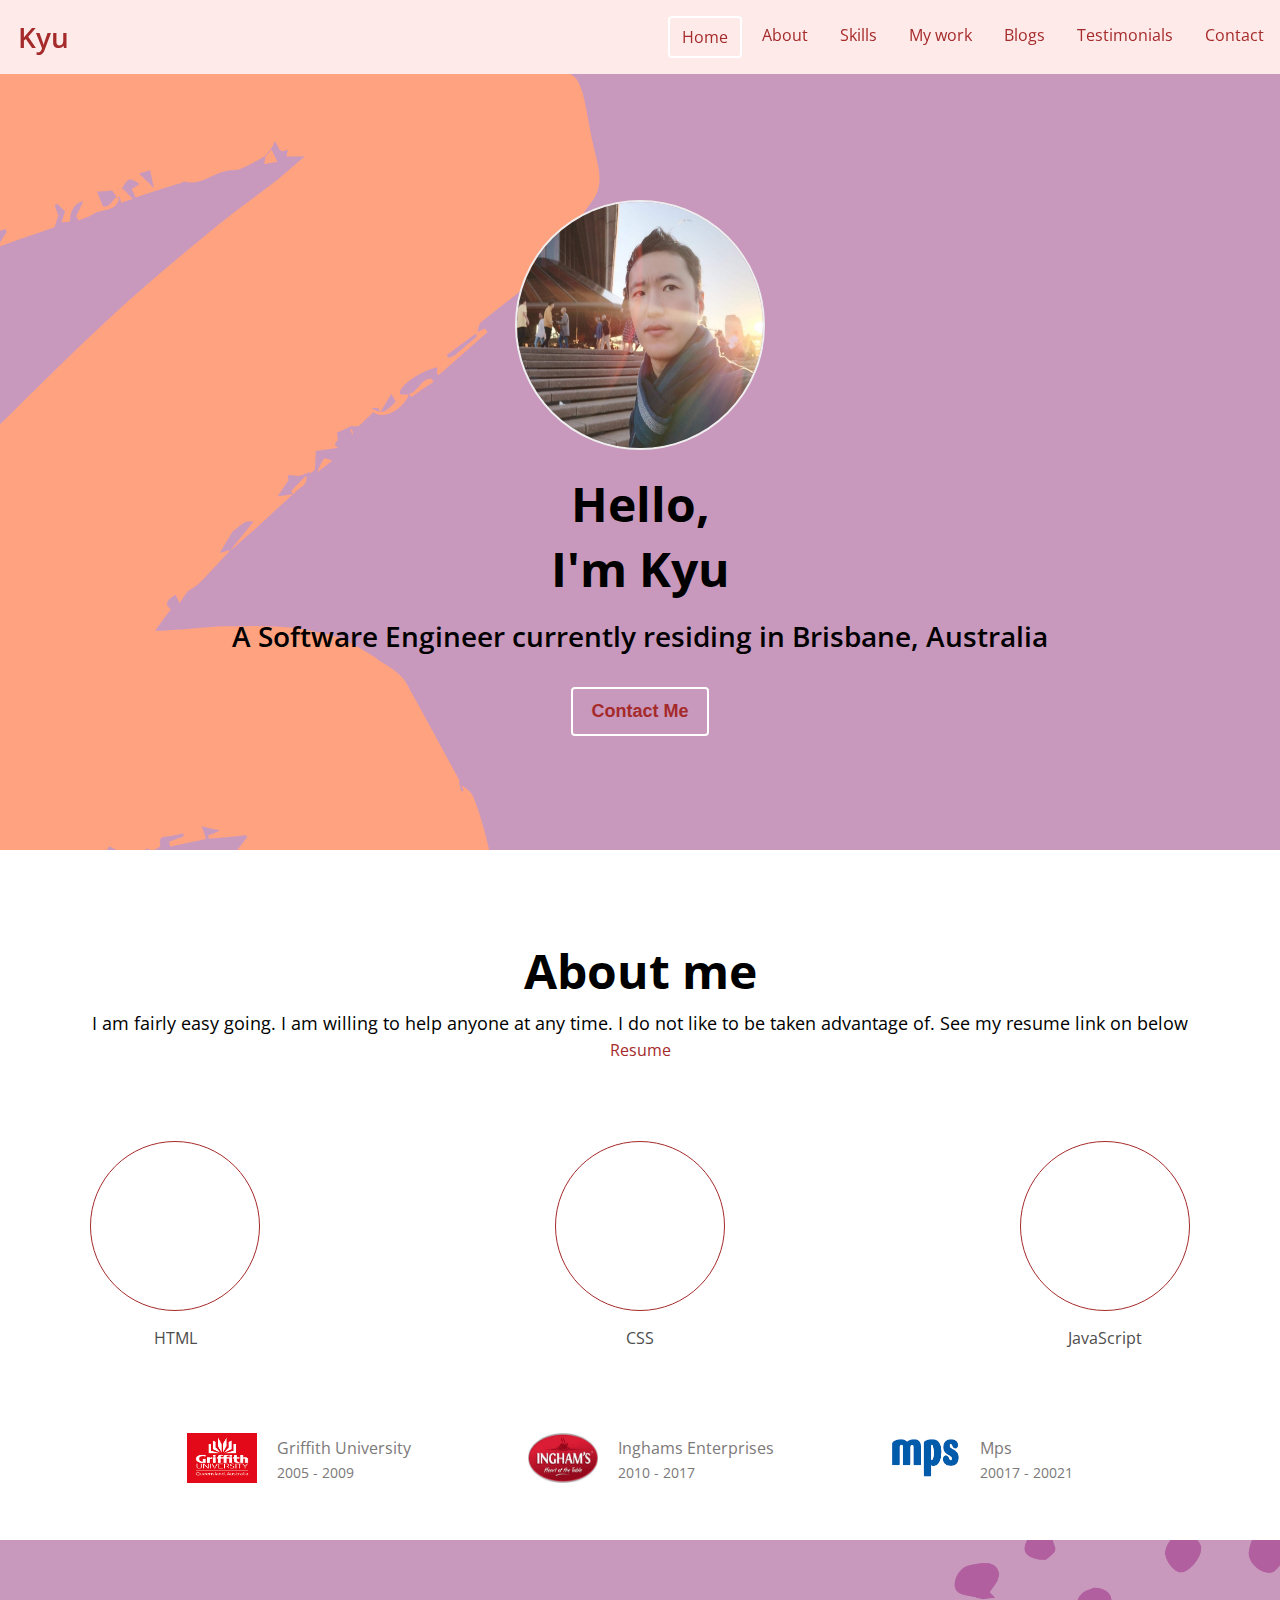
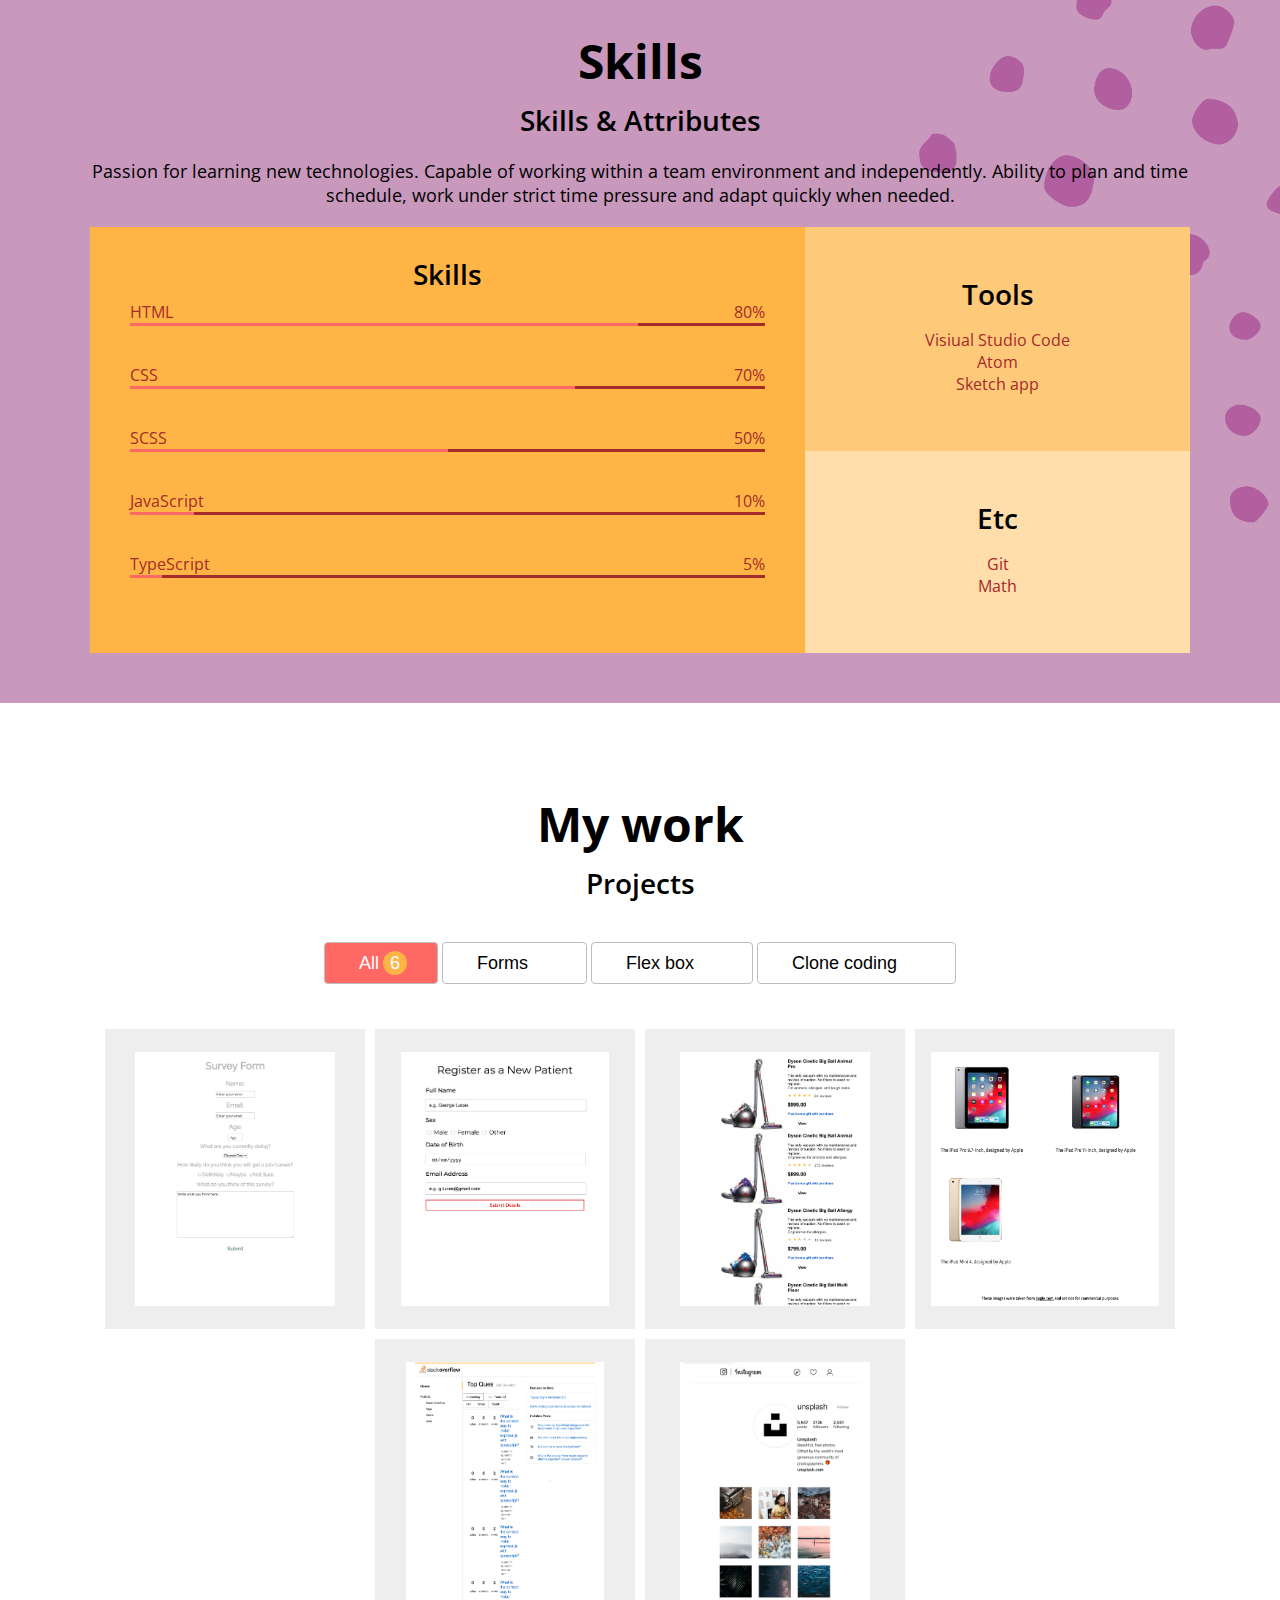
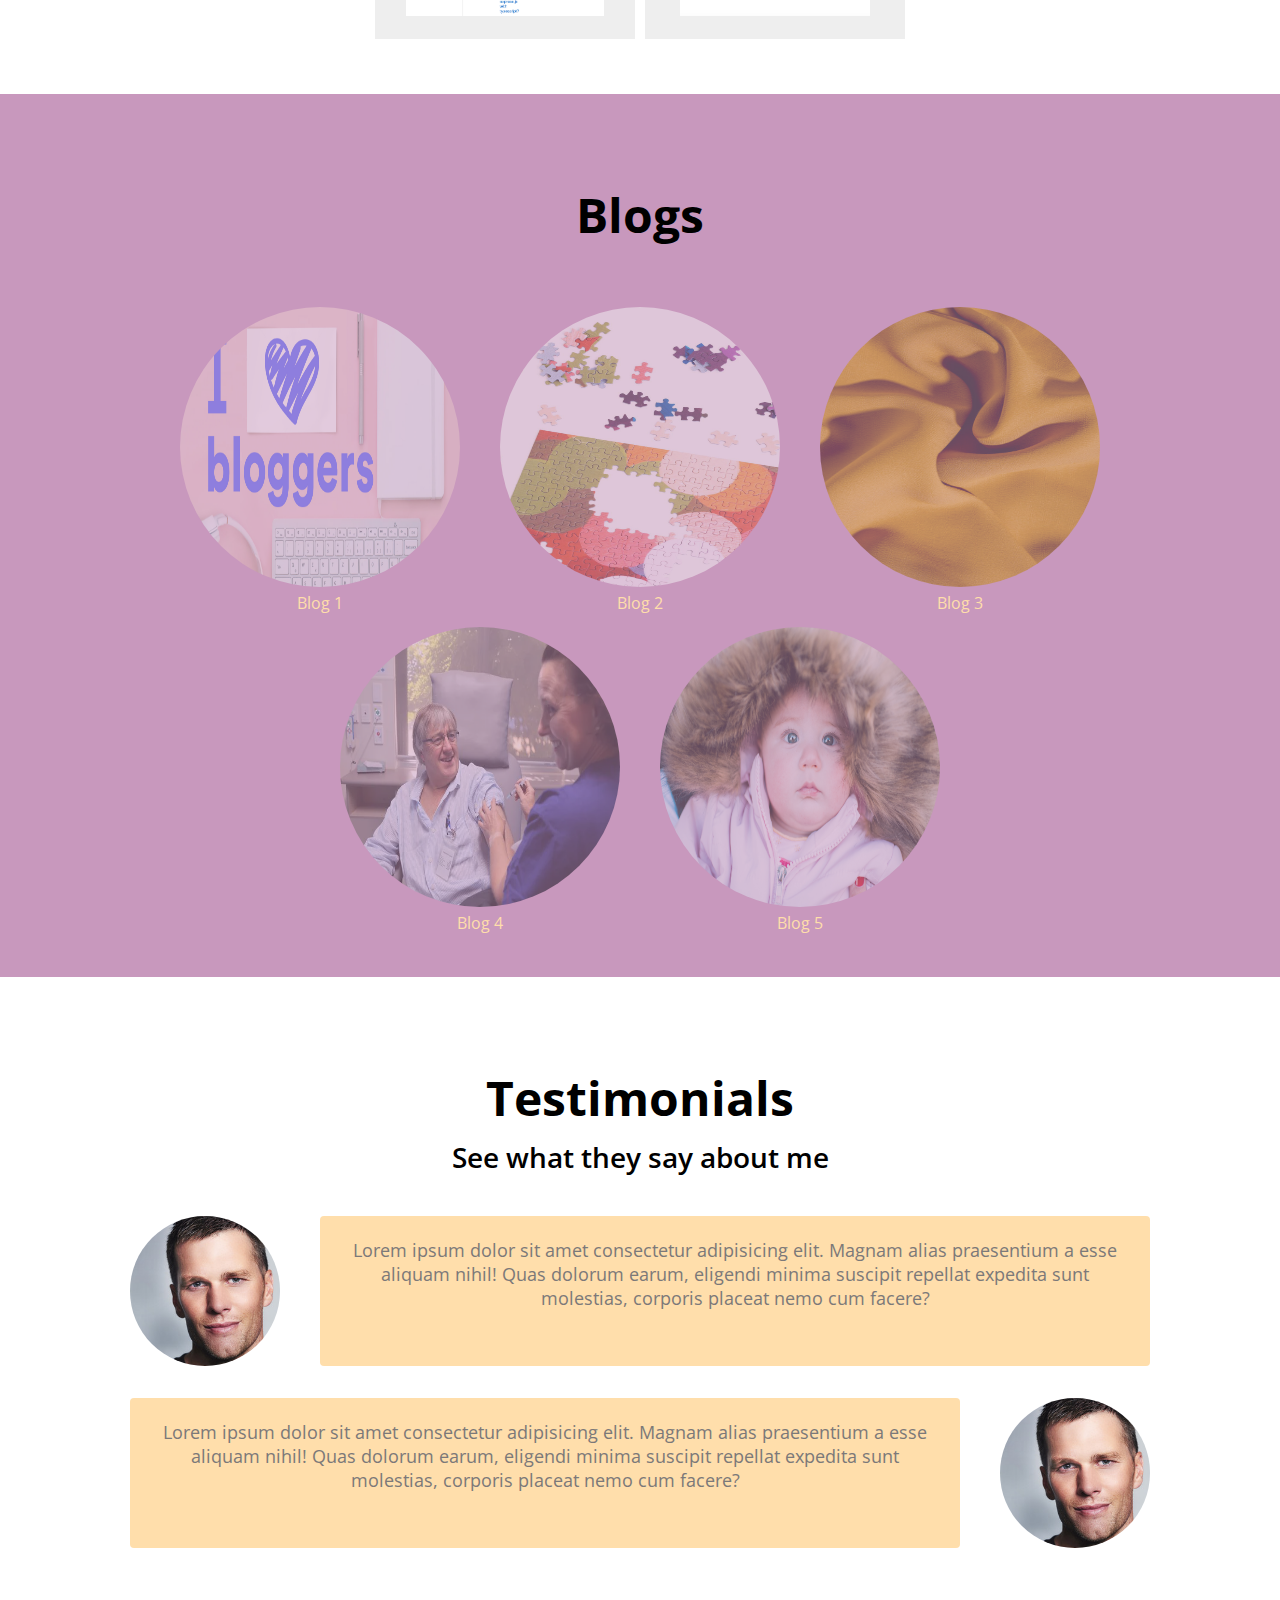
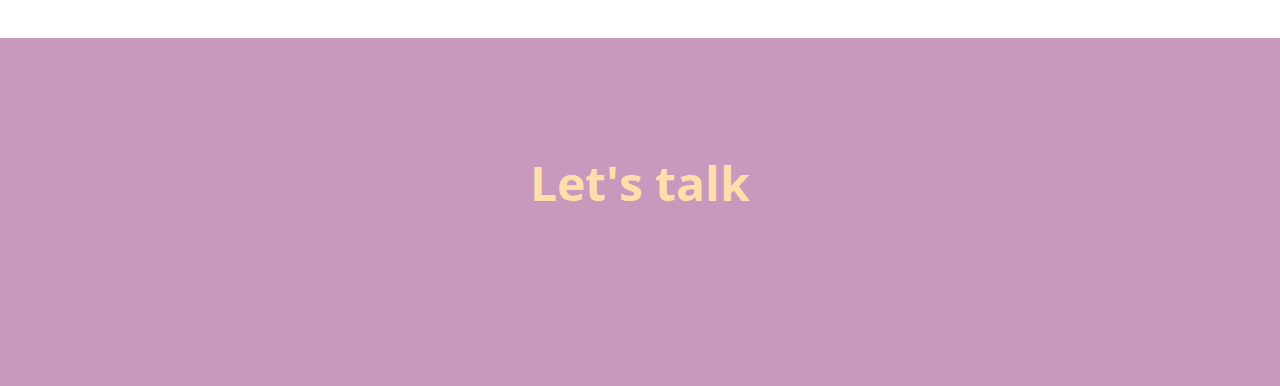
<file: src/index.html>
<!DOCTYPE html>
<html lang="en">
<head>
    <meta charset="UTF-8">
    <meta http-equiv="X-UA-Compatible" content="IE=edge">
    <meta name="viewport" content="width=device-width, initial-scale=1.0">
    <title>Kyu's portfolio</title>
    <meta name="description" content="Portfolio for software engineer Kyu">
    <meta name="author" content="Kyu">
    <link rel="icon" type="image/png" href="imgs/logo.png">
    <link rel="stylesheet" href="https://use.fontawesome.com/releases/v5.15.2/css/all.css" integrity="sha384-vSIIfh2YWi9wW0r9iZe7RJPrKwp6bG+s9QZMoITbCckVJqGCCRhc+ccxNcdpHuYu" crossorigin="anonymous">
    <link rel="preconnect" href="https://fonts.gstatic.com">
    <link href="https://fonts.googleapis.com/css2?family=Open+Sans:wght@400;600;700&display=swap" rel="stylesheet">
    <link rel="stylesheet" href="style.css">
    <script src="main.js" defer></script>
</head>
<body>
    <!-- Navbar -->
    <header>
        <nav id="navbar">
            <div class="navbar__logo">
                <i class="fab fa-atlassian"></i>
                <a href="#">Kyu</a>
            </div>
    
            <div id="menu" class="navbar__menu">
                <ul class="navbar__menu">
                    <li class="navbar__menu__item active" data-link='#home'>Home</li>
                    <li class="navbar__menu__item" data-link="#about">About</li>
                    <li class="navbar__menu__item" data-link="#skills">Skills</li>
                    <li class="navbar__menu__item" data-link="#work">My work</li>
                    <li class="navbar__menu__item" data-link="#blogs">Blogs</li>
                    <li class="navbar__menu__item" data-link="#testimonials">Testimonials</li>
                    <li class="navbar__menu__item" data-link="#contact">Contact</li>
                </ul>
            </div>
    
            <!-- Toggle button -->
            <button id="hamburger-menu" class="navbar__toggle-btn">
                <i class="fas fa-bars"></i>
            </button>
        </nav>
    </header>
    
        <!-- Home -->
    <main>    
        <section id="home">
            <div class="section__container">
                <img src="../imgs/profile.jpeg" alt="Kyu's profile photo" class="home__avatar">
                <h1 class="home__title">Hello, <br />I'm Kyu</h1>
                <h3 class="home__description">A Software Engineer currently residing in Brisbane, Australia</h3>
                <button class="home__contact" data-link="#contact">Contact Me</button>
            </div>
        </section>
    <!-- About -->
        <section id="about">
            <div class="section__container">
            <h2>About me</h2>
            <p>I am fairly easy going. I am willing to help anyone at any time. I do not like to be taken advantage of. See my resume link on below</p>
            <a href="../docs/kyuResume.pdf" target="blank">Resume</a>
            <div class="about__majors">
                <div class="major">
                    <div class="major__icon">
                        <i class="fab fa-html5"></i>
                    </div>
                    <div class="major__title">HTML</div>
                </div>
                <div class="major">
                    <div class="major__icon">
                        <i class="fab fa-css3-alt"></i>
                    </div>
                    <div class="major__title">CSS</div>
                </div>
                <div class="major">
                    <div class="major__icon">
                        <i class="fab fa-js"></i>
                    </div>
                    <div class="major__title">JavaScript</div>
                </div>
            </div>

            <div class="about__job">
                <div class="job">
                    <img src="../imgs/aboutMe/griffith.png" alt="griffith__logo" class="job__log">
                    <div class="job__description">
                        <p class="job__name">Griffith University</p>
                        <p class="job__period">2005 - 2009</p>
                    </div>                       
                </div>
                <div class="job">
                    <img src="../imgs/aboutMe/inghams.jpeg" alt="inghams__logo" class="job__log">
                    <div class="job__description">
                        <p class="job__name">Inghams Enterprises</p>
                        <p class="job__period">2010 - 2017</p>
                    </div>
                </div>
                <div class="job">
                    <img src="../imgs/aboutMe/mps.png" alt="mps__logo" class="job__log">
                    <div class="job__description">
                        <p class="job__name">Mps</p>
                        <p class="job__period">20017 - 20021</p>
                    </div>
                </div>
            </div>
            </div>
        </section>
<!-- Skills -->
        <section id="skills">
            <div class="section__container">
                <h2>Skills</h2>
                <h3>Skills & Attributes</h3>
                <p>Passion for learning new technologies. Capable of working within a team environment and independently. Ability to plan and time schedule, work under strict time pressure and adapt quickly when needed.</p>
                <div class="skillset">
                    <div class="skillset__left">
                        <h3 class="skillset__title">Skills</h3>
                        <div class="skill">
                            <div class="skill__description">
                                <span>HTML</span>
                                <span>80%</span>
                            </div>
                                <div class="skill__bar">
                                    <div class="skill__value" style="width: 80%;"></div>
                                </div>                    
                        </div>
                        <div class="skill">
                            <div class="skill__description">
                                <span>CSS</span>
                                <span>70%</span>
                            </div>
                                <div class="skill__bar">
                                    <div class="skill__value" style="width: 70%;"></div>
                                </div>                    
                        </div>
                        <div class="skill">
                            <div class="skill__description">
                                <span>SCSS</span>
                                <span>50%</span>
                            </div>
                                <div class="skill__bar">
                                    <div class="skill__value" style="width: 50%;"></div>
                                </div>                    
                        </div>
                        <div class="skill">
                            <div class="skill__description">
                                <span>JavaScript</span>
                                <span>10%</span>
                            </div>
                                <div class="skill__bar">
                                    <div class="skill__value" style="width: 10%;"></div>
                                </div>                    
                        </div>
                        <div class="skill">
                            <div class="skill__description">
                                <span>TypeScript</span>
                                <span>5%</span>
                            </div>
                                <div class="skill__bar">
                                    <div class="skill__value" style="width: 5%;"></div>
                                </div>                    
                        </div>                        
                    </div>
                    <div class="skillset__right">
                        <div class="tools">
                            <h3 class="skillset__title">Tools</h3>
                            <ul class="tools__list">
                                <li><span>Visiual Studio Code</span></li>
                                <li><span>Atom</span></li>
                                <li><span>Sketch app</span></li>
                                </ul>
                        </div>
                        <div class="etc">
                            <h3 class="skillset__title">Etc</h3>
                            <ul class="etc__list">
                                <li><span>Git</span></li>
                                <li><span>Math</span></li>
                            </ul>
                        </div>
                    </div>
                </div>
            </div>               
        </section>
    <!-- Work -->
        <section id="work">
            <div class="section__container">
            <h2>My work</h2>
            <h3>Projects</h3>
            <div class="work__categories">
                <button class="category__btn active">All<span class="category__count">6</span></button>
                <button class="category__btn">Forms<span class="category__count">2</span></button>
                <button class="category__btn">Flex box<span class="category__count">2</span></button>
                <button class="category__btn">Clone coding<span class="category__count">2</span></button>                   
            </div>

            <div class="work__projects">
                <a href="https://github.com/eunbiggabi/form1" class="project" target="blank">
                    <img src="../imgs/projects/form1.png" alt="survey__form1" class="project__img">
                    <div class="project__description">
                        <h3>Form 1</h3>
                        <span>Practice form</span>
                    </div>
                </a>
                <a href="https://github.com/eunbiggabi/form2" class="project" target="blank">
                    <img src="../imgs/projects/form2.png" alt="survey__form2" class="project__img">
                    <div class="project__description">
                        <h3>Form 2</h3>
                        <span>Practice form</span>
                    </div>
                </a>
                <a href="https://github.com/eunbiggabi/flexbox1" class="project" target="blank">
                    <img src="../imgs/projects/flexbox1.png" alt="flex__box1" class="project__img">
                    <div class="project__description">
                        <h3>Flex box 1</h3>
                        <span>Practice flex-box</span>
                    </div>
                </a>
                <a href="https://github.com/eunbiggabi/flexbox2" class="project" target="blank">
                    <img src="../imgs/projects/flexbox2.png" alt="flex__box2" class="project__img">
                    <div class="project__description">
                        <h3>Flex box 2</h3>
                        <span>Practice flex-box</span>
                    </div>
                </a>
                <a href="https://github.com/eunbiggabi/cloneCoding1" class="project" target="blank" >
                    <img src="../imgs/projects/clonecoding1.png" alt="Clone__coding1" class="project__img">
                    <div class="project__description">
                        <h3>Clone coding 1</h3>
                        <span>Stack overflow clone coding</span>
                    </div>
                </a>
                <a href="https://github.com/eunbiggabi/cloneCoding2" class="project" target="blank">
                    <img src="../imgs/projects/clonecoding2.png" alt="Clone__coding2" class="project__img">
                    <div class="project__description">
                        <h3>Clone coding 2</h3>
                        <span>Instagram clone coding</span>
                    </div>
                </a>
            </div>
            </div>
        </section>

    <!-- Blog  -->
        <section id="blogs">
            <div class="section__container">
                <h2>Blogs</h2>
                    <div class="blog__container">
                        <div class="blog">
                            <img src="../imgs/blog-images/I-love-blogers.jpg" alt="blogers__img" class="blog__img">
                            <a href="/src/blogs-moreHTML/blog1.html" target="blank" class="blog__link">Blog 1</a>
                        </div>
                        <div class="blog">
                            <img src="../imgs/blog-images/puzzles.jpg" alt="sport-player__img" class="blog__img">
                            <a href="/src/blogs-moreHTML/blog2.html" target="blank" class="blog__link">Blog 2</a>
                        </div>
                        <div class="blog">
                            <img src="../imgs/blog-images/modal.jpg" alt="princess__img" class="blog__img">
                            <a href="/src/blogs-moreHTML/blog3.html" target="blank" class="blog__link">Blog 3</a>
                        </div>
                        <div class="blog">
                            <img src="../imgs/blog-images/covid.webp" alt="princess__img" class="blog__img">
                            <a href="/src/blogs-moreHTML/blog4.html" target="blank" class="blog__link">Blog 4</a>
                        </div>
                        <div class="blog">
                            <img src="../imgs/blog-images/baby.jpg" alt="princess__img" class="blog__img">
                            <a href="/src/blogs-moreHTML/blog5.html" target="blank" class="blog__link">Blog 5</a>
                        </div>
                    </div>       
            </div>        
        </section>

    <!-- Testimonials -->
        <section id="testimonials">
            <div class="section__container">
                <h2>Testimonials</h2>
                <h3>See what they say about me</h3>
                <div class="testimonials">
                    <div class="testimonial">
                        <img src="../imgs/testimonials/face.jpg" alt="testimonial__avatar" class="testimonial__avatar">
                        <div class="testimonial__speech-bubble">
                            <p>Lorem ipsum dolor sit amet consectetur adipisicing elit. Magnam alias praesentium a esse aliquam nihil! Quas dolorum earum, eligendi minima suscipit repellat expedita sunt molestias, corporis placeat nemo cum facere?</p>
                        </div>
                    </div>
                    <div class="testimonial">                     
                        <div class="testimonial__speech-bubble">
                            <p>Lorem ipsum dolor sit amet consectetur adipisicing elit. Magnam alias praesentium a esse aliquam nihil! Quas dolorum earum, eligendi minima suscipit repellat expedita sunt molestias, corporis placeat nemo cum facere?</p>
                        </div>
                        <img src="../imgs/testimonials/face.jpg" alt="testimonial__avatar" class="testimonial__avatar">
                    </div>
                </div>
            </div>
        </section>
    </main>
     <footer>
    <!-- Contact -->
        <section id="contact">                
            <div class="section__container">
                <h2 class="contact__title">Let's talk</h2>
                
                <div class="contact__links">
                    <a href="https://github.com/eunbiggabi" target="blank"><i class="fab fa-github"></i></a>
                    <a href="https://www.linkedin.com/in/eun-kyu-jeon-018370204?lipi=urn%3Ali%3Apage%3Ad_flagship3_profile_view_base_contact_details%3BhmaCi9EaSUWA6deShKCP7Q%3D%3D" target="blank"><i class="fab fa-linkedin"></i></a>
                </div>
            </div>                   
        </section>
    </footer>
</body>
</html>
</file>
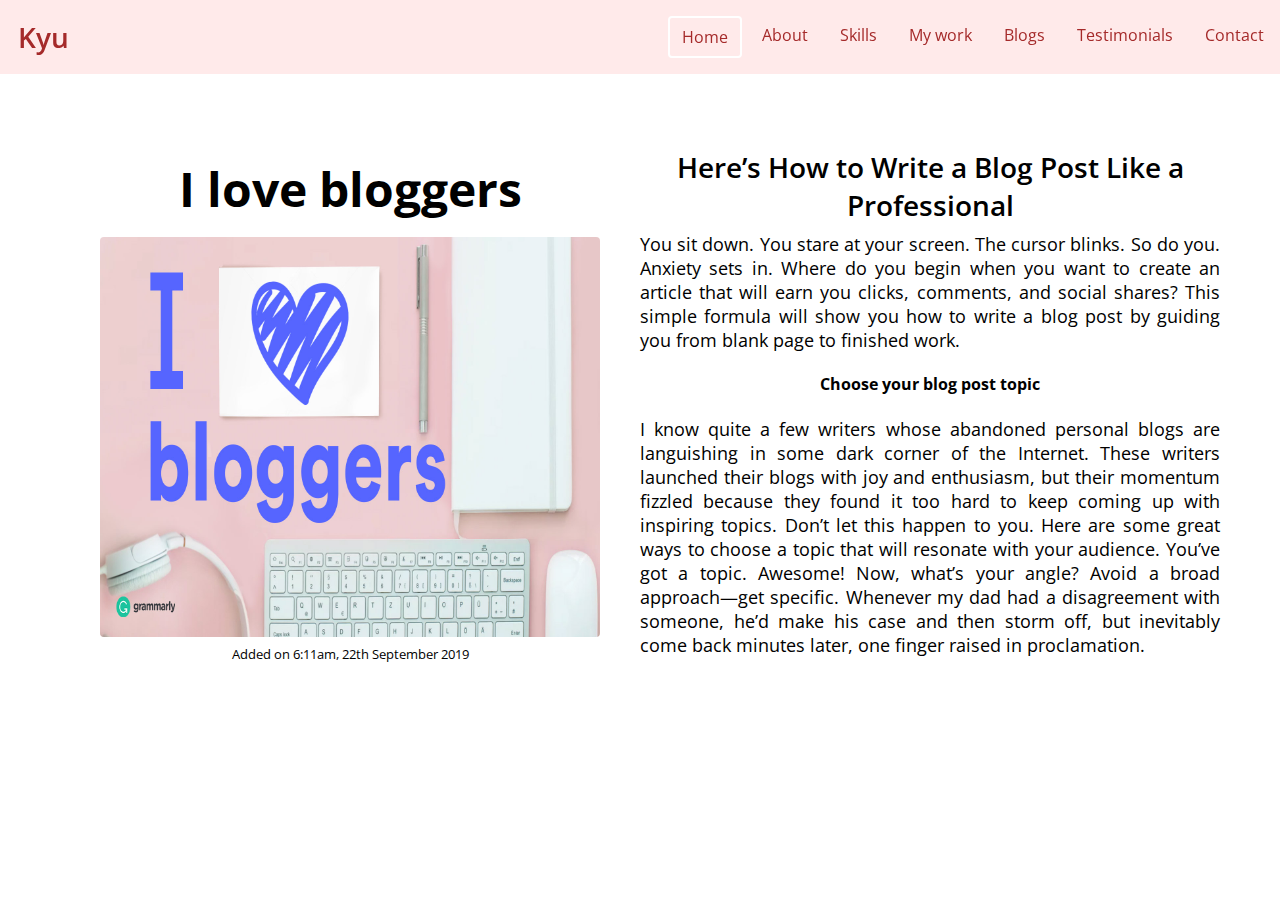
<file: src/blogs-moreHTML/blog1.html>
<!DOCTYPE html>
<html lang="en">
<head>
    <meta charset="UTF-8">
    <meta http-equiv="X-UA-Compatible" content="IE=edge">
    <meta name="viewport" content="width=device-width, initial-scale=1.0">
    <title>Blog 1</title>
    <meta name="description" content="Portfolio for software engineer Kyu">
    <meta name="author" content="Kyu">
    <link rel="icon" type="image/png" href="imgs/logo.png">
    <link rel="stylesheet" href="https://use.fontawesome.com/releases/v5.15.2/css/all.css" integrity="sha384-vSIIfh2YWi9wW0r9iZe7RJPrKwp6bG+s9QZMoITbCckVJqGCCRhc+ccxNcdpHuYu" crossorigin="anonymous">
    <link rel="preconnect" href="https://fonts.gstatic.com">
    <link href="https://fonts.googleapis.com/css2?family=Open+Sans:wght@400;600;700&display=swap" rel="stylesheet">
    <link rel="stylesheet" href="blog.css">
    <script src="../main.js" defer></script>
</head>
<body>
    <header>
        <nav id="navbar">
            <div class="navbar__logo">
                <i class="fab fa-atlassian"></i>
                <a href="#">Kyu</a>
            </div>
    
            <div id="menu" class="navbar__menu">
                <ul class="navbar__menu">
                    <li class="navbar__menu__item active">Home</li>
                    <li class="navbar__menu__item">About</li>
                    <li class="navbar__menu__item">Skills</li>
                    <li class="navbar__menu__item">My work</li>
                    <li class="navbar__menu__item">Blogs</li>
                    <li class="navbar__menu__item">Testimonials</li>
                    <li class="navbar__menu__item">Contact</li>
                </ul>
            </div>
    
            <!-- Toggle button -->
            <button id="hamburger-menu" class="navbar__toggle-btn">
                <i class="fas fa-bars"></i>
            </button>
        </nav>
    </header>
    <main>
        <section id="blog">
            <div class="section__container">
                <div class="figure__container">
                    <h1>I love bloggers</h1>
                    <figure class="box">
                        <img src="../../imgs/blog-images/I-love-blogers.jpg" alt="love-blog__img" class="blog__img">
                        <figcaption><small>Added on<time datetime="2019-09-22T06:11:00Z"> 6:11am, 22th September 2019</time></small></figcaption>
                    </figure>
                </div>
                <div class="text__container">
                    <h3>Here’s How to Write a Blog Post Like a Professional </h3>
                    <p>You sit down. You stare at your screen. The cursor blinks. So do you. Anxiety sets in. Where do you begin when you want to create an article that will earn you clicks, comments, and social shares? This simple formula will show you how to write a blog post by guiding you from blank page to finished work.</p>
                
                    <h4>Choose your blog post topic</h4>
                        <p>I know quite a few writers whose abandoned personal blogs are languishing in some dark corner of the Internet. These writers launched their blogs with joy and enthusiasm, but their momentum fizzled because they found it too hard to keep coming up with inspiring topics. Don’t let this happen to you. Here are some great ways to choose a topic that will resonate with your audience. You’ve got a topic. Awesome! Now, what’s your angle? Avoid a broad approach—get specific. Whenever my dad had a disagreement with someone, he’d make his case and then storm off, but inevitably come back minutes later, one finger raised in proclamation.
                        </p>
                </div>
            </div>
        </section>
    </main>    
</body>
</html>
</file>
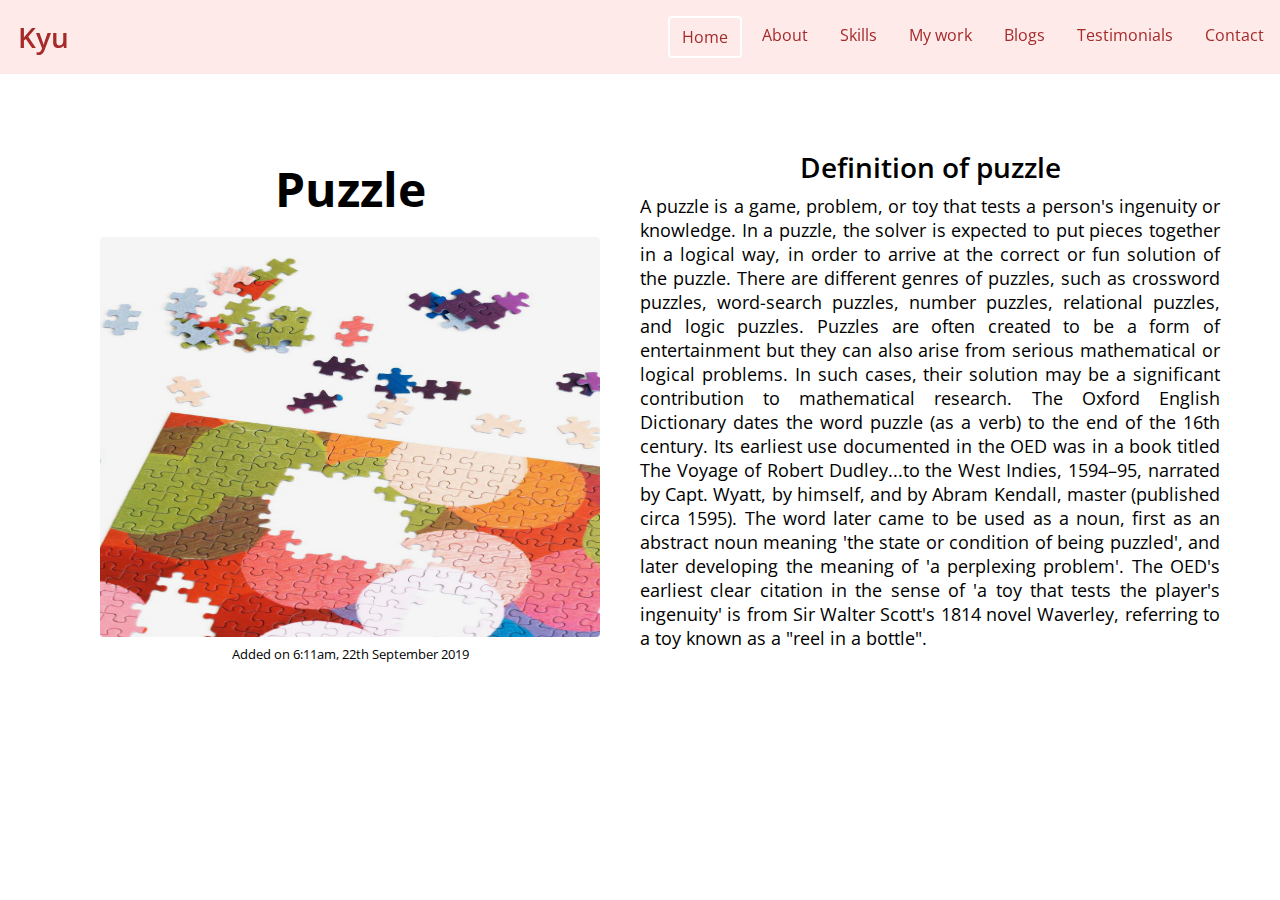
<file: src/blogs-moreHTML/blog2.html>
<!DOCTYPE html>
<html lang="en">
<head>
    <meta charset="UTF-8">
    <meta http-equiv="X-UA-Compatible" content="IE=edge">
    <meta name="viewport" content="width=device-width, initial-scale=1.0">
    <title>Blog 2</title>
    <meta name="description" content="Portfolio for software engineer Kyu">
    <meta name="author" content="Kyu">
    <link rel="icon" type="image/png" href="imgs/logo.png">
    <link rel="stylesheet" href="https://use.fontawesome.com/releases/v5.15.2/css/all.css" integrity="sha384-vSIIfh2YWi9wW0r9iZe7RJPrKwp6bG+s9QZMoITbCckVJqGCCRhc+ccxNcdpHuYu" crossorigin="anonymous">
    <link rel="preconnect" href="https://fonts.gstatic.com">
    <link href="https://fonts.googleapis.com/css2?family=Open+Sans:wght@400;600;700&display=swap" rel="stylesheet">
    <link rel="stylesheet" href="blog.css">
    <script src="../main.js" defer></script>
</head>
<body>
    <header>
        <nav id="navbar">
            <div class="navbar__logo">
                <i class="fab fa-atlassian"></i>
                <a href="#">Kyu</a>
            </div>
    
            <div id="menu" class="navbar__menu">
                <ul class="navbar__menu">
                    <li class="navbar__menu__item active">Home</li>
                    <li class="navbar__menu__item">About</li>
                    <li class="navbar__menu__item">Skills</li>
                    <li class="navbar__menu__item">My work</li>
                    <li class="navbar__menu__item">Blogs</li>
                    <li class="navbar__menu__item">Testimonials</li>
                    <li class="navbar__menu__item">Contact</li>
                </ul>
            </div>
    
            <!-- Toggle button -->
            <button id="hamburger-menu" class="navbar__toggle-btn">
                <i class="fas fa-bars"></i>
            </button>
        </nav>
    </header>
    <main>
        <section id="blog">
            <div class="section__container">
                <div class="figure__container">
                    <h1>Puzzle</h1>
                    <figure class="box">
                        <img src="../../imgs/blog-images/puzzles.jpg" alt="love-blog__img" class="blog__img">
                        <figcaption><small>Added on<time datetime="2019-09-22T06:11:00Z"> 6:11am, 22th September 2019</time></small></figcaption>
                    </figure>
                </div>
                <div class="text__container">
                    <h3>Definition of puzzle</h3>
                    <p>A puzzle is a game, problem, or toy that tests a person's ingenuity or knowledge. In a puzzle, the solver is expected to put pieces together in a logical way, in order to arrive at the correct or fun solution of the puzzle. There are different genres of puzzles, such as crossword puzzles, word-search puzzles, number puzzles, relational puzzles, and logic puzzles. Puzzles are often created to be a form of entertainment but they can also arise from serious mathematical or logical problems. In such cases, their solution may be a significant contribution to mathematical research.
                    The Oxford English Dictionary dates the word puzzle (as a verb) to the end of the 16th century. Its earliest use documented in the OED was in a book titled The Voyage of Robert Dudley...to the West Indies, 1594–95, narrated by Capt. Wyatt, by himself, and by Abram Kendall, master (published circa 1595). The word later came to be used as a noun, first as an abstract noun meaning 'the state or condition of being puzzled', and later developing the meaning of 'a perplexing problem'. The OED's earliest clear citation in the sense of 'a toy that tests the player's ingenuity' is from Sir Walter Scott's 1814 novel Waverley, referring to a toy known as a "reel in a bottle". </p>
                </div>
            </div>
        </section>
    </main>    
</body>
</html>
</file>
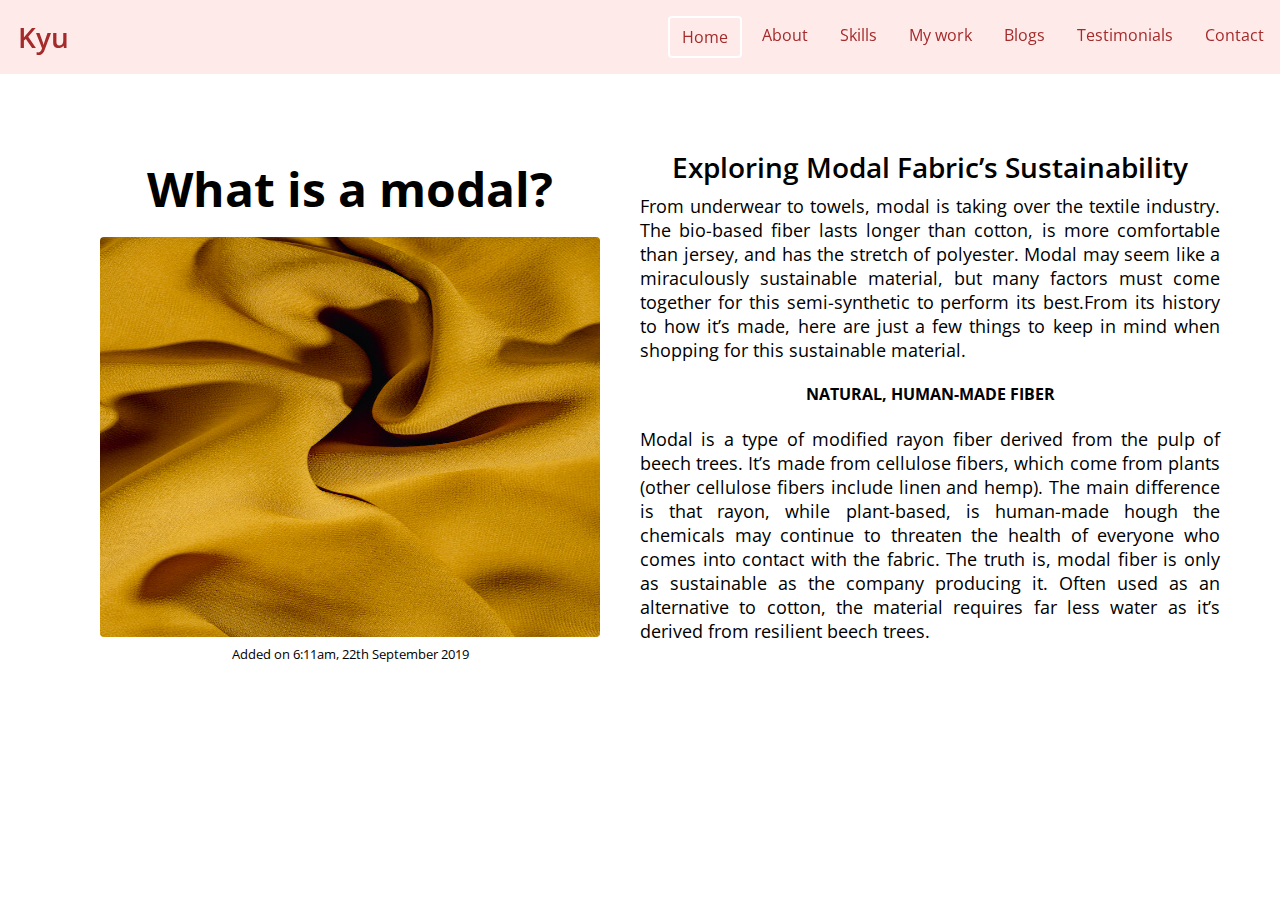
<file: src/blogs-moreHTML/blog3.html>
<!DOCTYPE html>
<html lang="en">
<head>
    <meta charset="UTF-8">
    <meta http-equiv="X-UA-Compatible" content="IE=edge">
    <meta name="viewport" content="width=device-width, initial-scale=1.0">
    <title>Blog 3</title>
    <meta name="description" content="Portfolio for software engineer Kyu">
    <meta name="author" content="Kyu">
    <link rel="icon" type="image/png" href="imgs/logo.png">
    <link rel="stylesheet" href="https://use.fontawesome.com/releases/v5.15.2/css/all.css" integrity="sha384-vSIIfh2YWi9wW0r9iZe7RJPrKwp6bG+s9QZMoITbCckVJqGCCRhc+ccxNcdpHuYu" crossorigin="anonymous">
    <link rel="preconnect" href="https://fonts.gstatic.com">
    <link href="https://fonts.googleapis.com/css2?family=Open+Sans:wght@400;600;700&display=swap" rel="stylesheet">
    <link rel="stylesheet" href="blog.css">
    <script src="../main.js" defer></script>
</head>
<body>
    <header>
        <nav id="navbar">
            <div class="navbar__logo">
                <i class="fab fa-atlassian"></i>
                <a href="#">Kyu</a>
            </div>
    
            <div id="menu" class="navbar__menu">
                <ul class="navbar__menu">
                    <li class="navbar__menu__item active">Home</li>
                    <li class="navbar__menu__item">About</li>
                    <li class="navbar__menu__item">Skills</li>
                    <li class="navbar__menu__item">My work</li>
                    <li class="navbar__menu__item">Blogs</li>
                    <li class="navbar__menu__item">Testimonials</li>
                    <li class="navbar__menu__item">Contact</li>
                </ul>
            </div>
    
            <!-- Toggle button -->
            <button id="hamburger-menu" class="navbar__toggle-btn">
                <i class="fas fa-bars"></i>
            </button>
        </nav>
    </header>
    <main>
        <section id="blog">
            <div class="section__container">
                <div class="figure__container">
                    <h1>What is a modal?</h1>
                    <figure class="box">
                        <img src="../../imgs/blog-images/modal.jpg" alt="modal__img" class="blog__img">
                        <figcaption><small>Added on<time datetime="2019-09-22T06:11:00Z"> 6:11am, 22th September 2019</time></small></figcaption>
                    </figure>
                </div>
                <div class="text__container">
                    <h3>Exploring Modal Fabric’s Sustainability </h3>
                    <p>From underwear to towels, modal is taking over the textile industry. The bio-based fiber lasts longer than cotton, is more comfortable than jersey, and has the stretch of polyester. Modal may seem like a miraculously sustainable material, but many factors must come together for this semi-synthetic to perform its best.From its history to how it’s made, here are just a few things to keep in mind when shopping for this sustainable material.</p>
                
                    <h4>NATURAL, HUMAN-MADE FIBER</h4>
                        <p>Modal is a type of modified rayon fiber derived from the pulp of beech trees. It’s made from cellulose fibers, which come from plants (other cellulose fibers include linen and hemp). The main difference is that rayon, while plant-based, is human-made hough the chemicals may continue to threaten the health of everyone who comes into contact with the fabric. The truth is, modal fiber is only as sustainable as the company producing it. Often used as an alternative to cotton, the material requires far less water as it’s derived from resilient beech trees.
                        </p>
                </div>
            </div>
        </section>
    </main>    
</body>
</html>
</file>
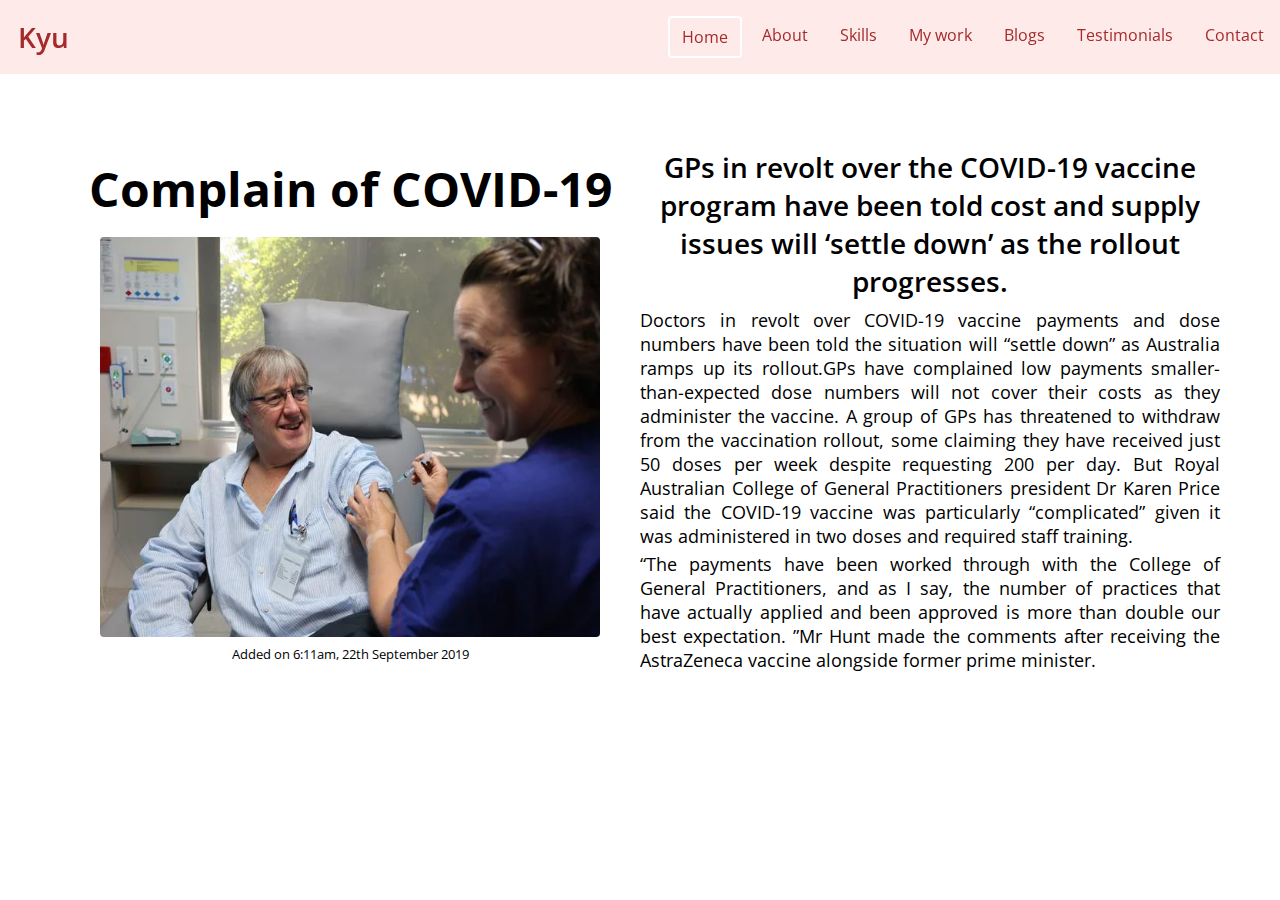
<file: src/blogs-moreHTML/blog4.html>
<!DOCTYPE html>
<html lang="en">
<head>
    <meta charset="UTF-8">
    <meta http-equiv="X-UA-Compatible" content="IE=edge">
    <meta name="viewport" content="width=device-width, initial-scale=1.0">
    <title>Blog 4</title>
    <meta name="description" content="Portfolio for software engineer Kyu">
    <meta name="author" content="Kyu">
    <link rel="icon" type="image/png" href="imgs/logo.png">
    <link rel="stylesheet" href="https://use.fontawesome.com/releases/v5.15.2/css/all.css" integrity="sha384-vSIIfh2YWi9wW0r9iZe7RJPrKwp6bG+s9QZMoITbCckVJqGCCRhc+ccxNcdpHuYu" crossorigin="anonymous">
    <link rel="preconnect" href="https://fonts.gstatic.com">
    <link href="https://fonts.googleapis.com/css2?family=Open+Sans:wght@400;600;700&display=swap" rel="stylesheet">
    <link rel="stylesheet" href="blog.css">
    <script src="../main.js" defer></script>
</head>
<body>
    <header>
        <nav id="navbar">
            <div class="navbar__logo">
                <i class="fab fa-atlassian"></i>
                <a href="#">Kyu</a>
            </div>
    
            <div id="menu" class="navbar__menu">
                <ul class="navbar__menu">
                    <li class="navbar__menu__item active">Home</li>
                    <li class="navbar__menu__item">About</li>
                    <li class="navbar__menu__item">Skills</li>
                    <li class="navbar__menu__item">My work</li>
                    <li class="navbar__menu__item">Blogs</li>
                    <li class="navbar__menu__item">Testimonials</li>
                    <li class="navbar__menu__item">Contact</li>
                </ul>
            </div>
    
            <!-- Toggle button -->
            <button id="hamburger-menu" class="navbar__toggle-btn">
                <i class="fas fa-bars"></i>
            </button>
        </nav>
    </header>
    <main>
        <section id="blog">
            <div class="section__container">
                <div class="figure__container">
                    <h1>Complain of COVID-19</h1>
                    <figure class="box">
                        <img src="../../imgs/blog-images/covid.webp" alt="covid__img" class="blog__img">
                        <figcaption><small>Added on<time datetime="2019-09-22T06:11:00Z"> 6:11am, 22th September 2019</time></small></figcaption>
                    </figure>
                </div>
                <div class="text__container">
                    <h3>GPs in revolt over the COVID-19 vaccine program have been told cost and supply issues will ‘settle down’ as the rollout progresses. </h3>
                    <p>Doctors in revolt over COVID-19 vaccine payments and dose numbers have been told the situation will “settle down” as Australia ramps up its rollout.GPs have complained low payments smaller-than-expected dose numbers will not cover their costs as they administer the vaccine. A group of GPs has threatened to withdraw from the vaccination rollout, some claiming they have received just 50 doses per week despite requesting 200 per day. But Royal Australian College of General Practitioners president Dr Karen Price said the COVID-19 vaccine was particularly “complicated” given it was administered in two doses and required staff training.</p>

                    <p>“The payments have been worked through with the College of General Practitioners, and as I say, the number of practices that have actually applied and been approved is more than double our best expectation. ”Mr Hunt made the comments after receiving the AstraZeneca vaccine alongside former prime minister.</p>
                </div>
            </div>
        </section>
    </main>    
</body>
</html>
</file>
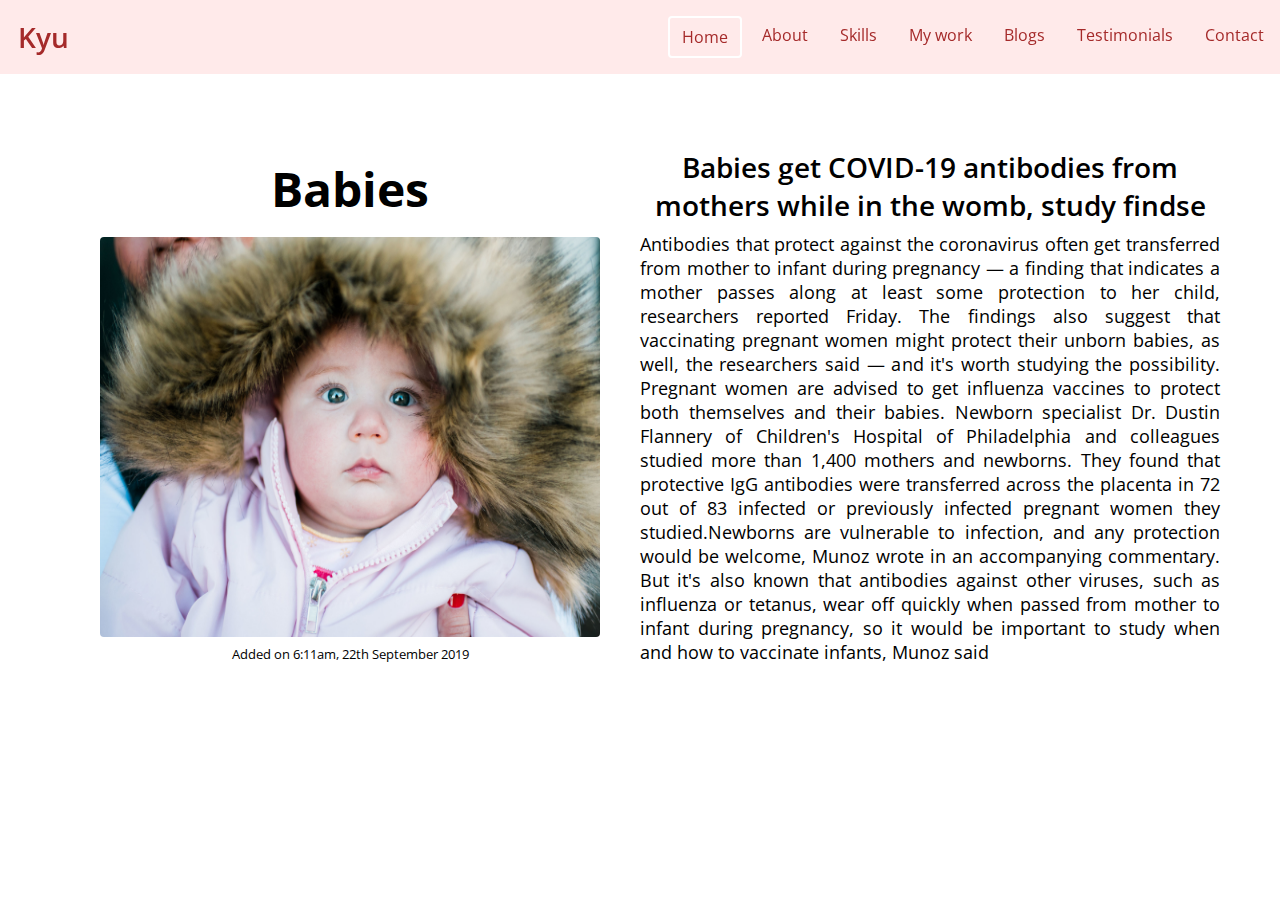
<file: src/blogs-moreHTML/blog5.html>
<!DOCTYPE html>
<html lang="en">
<head>
    <meta charset="UTF-8">
    <meta http-equiv="X-UA-Compatible" content="IE=edge">
    <meta name="viewport" content="width=device-width, initial-scale=1.0">
    <title>Blog 5</title>
    <meta name="description" content="Portfolio for software engineer Kyu">
    <meta name="author" content="Kyu">
    <link rel="icon" type="image/png" href="imgs/logo.png">
    <link rel="stylesheet" href="https://use.fontawesome.com/releases/v5.15.2/css/all.css" integrity="sha384-vSIIfh2YWi9wW0r9iZe7RJPrKwp6bG+s9QZMoITbCckVJqGCCRhc+ccxNcdpHuYu" crossorigin="anonymous">
    <link rel="preconnect" href="https://fonts.gstatic.com">
    <link href="https://fonts.googleapis.com/css2?family=Open+Sans:wght@400;600;700&display=swap" rel="stylesheet">
    <link rel="stylesheet" href="blog.css">
    <script src="../main.js" defer></script>
</head>
<body>
    <header>
        <nav id="navbar">
            <div class="navbar__logo">
                <i class="fab fa-atlassian"></i>
                <a href="#">Kyu</a>
            </div>
    
            <div id="menu" class="navbar__menu">
                <ul class="navbar__menu">
                    <li class="navbar__menu__item active">Home</li>
                    <li class="navbar__menu__item">About</li>
                    <li class="navbar__menu__item">Skills</li>
                    <li class="navbar__menu__item">My work</li>
                    <li class="navbar__menu__item">Blogs</li>
                    <li class="navbar__menu__item">Testimonials</li>
                    <li class="navbar__menu__item">Contact</li>
                </ul>
            </div>
    
            <!-- Toggle button -->
            <button id="hamburger-menu" class="navbar__toggle-btn">
                <i class="fas fa-bars"></i>
            </button>
        </nav>
    </header>
    <main>
        <section id="blog">
            <div class="section__container">
                <div class="figure__container">
                    <h1>Babies</h1>
                    <figure class="box">
                        <img src="../../imgs/blog-images/baby.jpg" alt="love-blog__img" class="blog__img">
                        <figcaption><small>Added on<time datetime="2019-09-22T06:11:00Z"> 6:11am, 22th September 2019</time></small></figcaption>
                    </figure>
                </div>
                <div class="text__container">
                    <h3>Babies get COVID-19 antibodies from mothers while in the womb, study findse</h3>
                    <p>Antibodies that protect against the coronavirus often get transferred from mother to infant during pregnancy — a finding that indicates a mother passes along at least some protection to her child, researchers reported Friday.
                        The findings also suggest that vaccinating pregnant women might protect their unborn babies, as well, the researchers said — and it's worth studying the possibility. Pregnant women are advised to get influenza vaccines to protect both themselves and their babies.
                        Newborn specialist Dr. Dustin Flannery of Children's Hospital of Philadelphia and colleagues studied more than 1,400 mothers and newborns. They found that protective IgG antibodies were transferred across the placenta in 72 out of 83 infected or previously infected pregnant women they studied.Newborns are vulnerable to infection, and any protection would be welcome, Munoz wrote in an accompanying commentary. But it's also known that antibodies against other viruses, such as influenza or tetanus, wear off quickly when passed from mother to infant during pregnancy, so it would be important to study when and how to vaccinate infants, Munoz said</p>
                </div>
            </div>
        </section>
    </main>    
</body>
</html>
</file>
<file: src/style.css>
/* Global */

:root {
  /* Color */
  --color-white: #ffffff;
  --color-light-white: #eeeeee;
  --color-dark-white: #bdbdbd;
  --color-pink: #fe918d;
  --color-dark-pink: #ff6863;
  --color-dark-grey: #4d4d4d;
  --color-grey: #616161;
  --color-light-grey: #7c7979;
  --color-blue: #73aace;
  --color-navbar: #a52a2a;
  --color-orange: #feb546;
  --color-linght-orange: #fec979;
  --color-morelingth-orange: #ffdeab;
  --color-accent: #d49466;
  --color-black: #000000;
  --color-darkblue: #263343;

  /* Font size */
  --font-large: 48px;
  --font-medium: 28px;
  --font-regular: 18px;
  --font-small: 16px;
  --font-micro: 14px;

  /* Font weight */
  --weight-bold: 700;
  --weight-semi-bold: 600;
  --weight-regular: 400;

  /* Size */
  --size-border-radius: 4px;

  /* Annimation */
  --animation-duration: 300ms;
}

/* Universal tags */
* {
  box-sizing: border-box;
}

body {
  margin: 0;
  background: var(--color-white);
  font-family: "Open Sans", sans-serif;
  cursor: default;
}

/* Section common */

.section__container {
  max-width: 1200px;
  margin: auto;
  text-align: center;
  padding: 50px;
  padding-top: 80px;
}

/* Typography */

h1 {
  font-size: var(--font-large);
  font-weight: var(--weight-bold);
  color: var(--color-black);
  margin: 16px 0px;
}

h2 {
  font-size: var(--font-large);
  font-weight: var(--weight-bold);
  color: var(--color-black);
  margin: 8px 0;
}

h3 {
  font-size: var(--font-medium);
  font-weight: var(--weight-semi-bold);
  color: var(--color-black);
  margin: 8px 0;
}

p {
  font-size: var(--font-regular);
  font-weight: var(--weight-regular);
  color: var(--color-black);
  margin: 4px 0;
}

a {
  text-decoration: none;
  color: var(--color-white);
}

ul {
  list-style: none;
  padding-left: 0;
}

button {
  background-color: transparent;
  cursor: pointer;
  border: none;
  outline: none;
}

/* Navbar */

#navbar {
  position: fixed;
  width: 100%;
  display: flex;
  justify-content: space-between;
  background: url(../imgs/navbarColor.png);
  align-items: center;
  color: var(--color-navbar);
  z-index: 3;
}

.navbar__logo {
  font-size: var(--font-medium);
  font-weight: var(--weight-semi-bold);
  margin-left: 18px;
  color: var(--color-accent);
}

.navbar__logo a {
  color: var(--color-navbar);
}

.navbar__menu {
  display: flex;
}

.navbar__menu__item {
  padding: 8px 12px;
  margin: 0 4px;
  cursor: pointer;
  border-radius: var(--border-radius);
}

.navbar__menu__item.active {
  border: 2px solid var(--color-white);
  border-radius: var(--size-border-radius);
}

.navbar__menu__item:hover {
  background-color: var(--color-dark-pink);
  border-radius: var(--size-border-radius);
}

/* Home */
#home {
  background: url(../imgs/homebackground.png);
  padding: 40px;
  padding-top: 120px;
  text-align: center;
}

.home__avatar {
  width: 250px;
  height: 250px;
  border-radius: 50%;
  border: 2px solid var(--color-light-white);
}

.home__title,
.home__description {
  color: var(--color-black);
}

.home__contact {
  color: var(--color-navbar);
  font-size: var(--font-regular);
  font-weight: var(--weight-semi-bold);
  margin: 24px;
  padding: 12px 18px;
  border: 2px solid var(--color-white);
  border-radius: var(--size-border-radius);
}

.home__contact:hover {
  background-color: var(--color-dark-pink);
}

/* About */
#about a {
  color: var(--color-navbar);
}

#about a:hover {
  text-decoration: underline;
}

.about__majors {
  display: flex;
  justify-content: space-between;
  margin: 80px 0;
}

.major__icon {
  width: 170px;
  height: 170px;
  line-height: 170px;
  font-size: 70px;
  margin: auto;
  color: var(--color-navbar);
  border: 1px solid var(--color-navbar);
  border-radius: 50%;
  margin-bottom: 16px;
}

.major__icon i {
  transition: all var(--animation-duration) ease;
}

.major__icon:hover i {
  color: var(--color-dark-pink);
  transform: rotate(-30deg) scale(1.1);
}

.major__title,
.major__description {
  color: var(--color-dark-grey);
}

.major__description {
  font-size: var(--font-small);
}

.about__job {
  display: flex;
  justify-content: space-evenly;
}

.job {
  display: flex;
  padding: 4px 0;
}

.job__description {
  margin: 0 20px;
  text-align: left;
}

.job__name,
.job__period {
  color: var(--color-light-grey);
}

.job__name {
  font-size: var(--font-small);
}

.job__period {
  font-size: var(--font-micro);
}

.job img {
  width: 70px;
  height: 50px;
}

/* Skill */

#skills {
  background: url(../imgs/skillbackground.png);
  background-size: cover;
}

#skills p {
  margin: 20px 0;
}

.skillset {
  display: flex;
  background-color: var(--color-morelingth-orange);
  color: var(--color-navbar);
}

.skill__title {
  color: var(--color-navbar);
  margin: 20px 0;
}

.skillset__left {
  flex-basis: 65%;
  background-color: var(--color-orange);
  padding: 20px 40px;
}

.skill {
  margin-bottom: 38px;
}

.skill__description {
  display: flex;
  justify-content: space-between;
}

.skill__bar {
  width: 100%;
  height: 3px;
  background-color: var(--color-navbar);
}

.skill__value {
  height: 3px;
  background-color: var(--color-dark-pink);
}

.skillset__right {
  flex-basis: 35%;
}

.tools {
  background-color: var(--color-linght-orange);
}

.tools,
.etc {
  padding: 40px;
}

/* Work */

#work {
  z-index: 1;
}

.work__categories {
  margin: 40px;
}

.category__btn {
  border: 1px solid var(--color-dark-white);
  border-radius: var(--size-border-radius);
  font-size: var(--font-regular);
  padding: 8px 34px;
}

.category__btn.active,
.category__btn:hover {
  background-color: var(--color-dark-pink);
  color: var(--color-white);
}

.category__btn.active .category__count,
.category__btn:hover .category__count {
  opacity: 1;
  top: 0;
}

.category__count {
  background-color: var(--color-orange);
  border-radius: 50%;
  color: var(--color-white);
  width: 24px;
  height: 24px;
  line-height: 24px;
  display: inline-block;
  position: relative;
  top: -20px;
  left: 4px;
  opacity: 0;
  transition: all var(--animation-duration) ease-in;
}

.work__projects {
  display: flex;
  flex-wrap: wrap;
  justify-content: center;
}

.project {
  position: relative;
  display: flex;
  justify-content: center;
  align-items: center;
  width: 260px;
  height: 300px;
  margin: 5px;
  background-color: var(--color-light-white);
}

.project__img {
  max-width: 100%;
  max-height: 85%;
}

.project__description {
  position: absolute;
  background-color: black;
  display: flex;
  flex-direction: column;
  justify-content: center;
  width: 100%;
  height: 100%;
  top: 0;
  left: 0;
  opacity: 0;
  transform: translateY(10px);
  transition: all var(--animation-duration) ease-in;
}

.project:hover .project__description {
  opacity: 0.8;
  transform: translateY(0);
}

.project__description h3 {
  color: var(--color-orange);
}

.project__description h3:after {
  content: "";
  display: block;
  position: relative;
  left: 50%;
  width: 50px;
  height: 2px;
  transform: translateX(-50%);
  margin-top: 8px;
  background-color: var(--color-dark-grey);
}
/* Blog */

#blogs {
  background: url(../imgs/testimonials.png);
}

#blogs h2 {
  margin-bottom: 40px;
}

.blog__container {
  display: flex;
  flex-wrap: wrap;
  justify-content: center;
}

.blog {
  width: 280px;
  height: 280px;
  background-size: cover;
  margin: 20px;
  /* display: flex;
  flex-direction: column; */
}

.blog__img {
  width: 100%;
  height: 100%;
  border-radius: 50%;
  opacity: 0.5;
}

.blog__link {
  color: var(--color-black);
  height: 40px;
  font-size: var(--font-size-medium);
  padding-top: 20px;
  color: var(--color-morelingth-orange);
}

.blog__link:hover {
  color: var(--color-dark-pink);
  text-decoration: underline;
}

/* Testimonial */

.testimonials {
  margin: 40px;
}

.testimonial {
  display: flex;
  margin: 32px 0;
}

.testimonial__avatar {
  width: 150px;
  height: 150px;
  border-radius: 50%;
}

.testimonial__avatar:nth-child(odd) {
  margin-right: 40px;
}

.testimonial__avatar:nth-child(even) {
  margin-left: 40px;
}

.testimonial__speech-bubble {
  padding: 18px;
  background-color: var(--color-morelingth-orange);
  border-radius: var(--size-border-radius);
}

.testimonial__speech-bubble p {
  color: var(--color-light-grey);
  margin-bottom: 30px;
}

.testimonial__speech-bubble a {
  color: var(--color-blue);
}

/* Contact */
#contact {
  background: url(../imgs/testimonials.png);
}

.contact__email,
.contact__title {
  color: var(--color-morelingth-orange);
}

.contact__title {
  margin: 32px 0;
}

.contact__links {
  font-size: var(--font-large);
  margin: 24px 0;
}

.contact__links i:hover {
  transform: scale(1.1);
  color: var(--color-dark-pink);
  transition: all var(--animation-duration) ease-in;
}

.contact__links a {
  margin: 10px;
}

.navbar__toggle-btn {
  position: absolute;
  top: 20px;
  right: 26px;
  font-size: 24px;
  color: var(--color-accent);
  display: none;
}
/* For below 768px screen width */
@media screen and (max-width: 768px) {
  .hidden {
    display: none;
  }

  #navbar {
    flex-direction: column;
    align-items: flex-start;
    padding: 14px 0;
  }

  .navbar__menu {
    flex-direction: column;
    align-items: center;
    width: 100%;
    text-align: center;
  }

  .navbar__menu__item {
    width: 90%;
    margin: 2px auto;
  }

  .navbar__menu.active {
    display: flex;
  }

  .section {
    padding: 16px;
  }

  .section__container {
    padding: 16px;
    padding-top: 60px;
  }

  .about__majors {
    flex-direction: column;
    margin-bottom: 20px;
  }

  .major {
    margin-bottom: 30px;
  }

  .about__job {
    flex-direction: column;
    align-items: center;
  }

  .job {
    width: 300px;
  }

  .skillset {
    flex-direction: column;
  }

  .project {
    flex-grow: 1;
  }

  .testimonial__avatar {
    width: 120px;
    height: 120px;
  }

  .testimonial__avatar:nth-child(even),
  .testimonial__avatar:nth-child(odd) {
    margin: 0;
    margin-bottom: 8px;
  }

  .work__categories {
    display: flex;
    flex-direction: column;
  }

  .blog {
    margin: 30px 10px;
  }

  .category__btn {
    margin-bottom: 5px;
  }

  .testimonial {
    flex-direction: column;
    align-items: center;
  }

  .testimonial__speech-bubble {
    order: 1;
  }

  .navbar__toggle-btn {
    display: block;
  }
}
</file>
<file: src/blogs-moreHTML/blog.css>
/* Global */

:root {
  /* Color */
  --color-white: #ffffff;
  --color-light-white: #eeeeee;
  --color-dark-white: #bdbdbd;
  --color-pink: #fe918d;
  --color-dark-pink: #ff6863;
  --color-dark-grey: #4d4d4d;
  --color-grey: #616161;
  --color-light-grey: #7c7979;
  --color-blue: #73aace;
  --color-navbar: #a52a2a;
  --color-orange: #feb546;
  --color-linght-orange: #fec979;
  --color-morelingth-orange: #ffdeab;
  --color-accent: #d49466;
  --color-black: #000000;
  --color-darkblue: #263343;

  /* Font size */
  --font-large: 48px;
  --font-medium: 28px;
  --font-regular: 18px;
  --font-small: 16px;
  --font-micro: 14px;

  /* Font weight */
  --weight-bold: 700;
  --weight-semi-bold: 600;
  --weight-regular: 400;

  /* Size */
  --size-border-radius: 4px;

  /* Annimation */
  --animation-duration: 300ms;
}

/* Universal tags */
* {
  box-sizing: border-box;
}

body {
  margin: 0;
  background: var(--color-white);
  font-family: "Open Sans", sans-serif;
  cursor: default;
}

/* Typography */

h1 {
  font-size: var(--font-large);
  font-weight: var(--weight-bold);
  color: var(--color-black);
  margin: 16px 0px;
}

h2 {
  font-size: var(--font-large);
  font-weight: var(--weight-bold);
  color: var(--color-black);
  margin: 8px 0;
}

h3 {
  font-size: var(--font-medium);
  font-weight: var(--weight-semi-bold);
  color: var(--color-black);
  margin: 8px 0;
}

p {
  font-size: var(--font-regular);
  font-weight: var(--weight-regular);
  color: var(--color-black);
  margin: 4px 0;
}

a {
  text-decoration: none;
  color: var(--color-white);
}

ul {
  list-style: none;
  padding-left: 0;
}

button {
  background-color: transparent;
  cursor: pointer;
  border: none;
  outline: none;
}

/* Navbar */

#navbar {
  position: fixed;
  width: 100%;
  display: flex;
  justify-content: space-between;
  background: url(../../imgs/navbarColor.png);
  align-items: center;
  color: var(--color-navbar);
  z-index: 3;
}

.navbar__menu {
  display: flex;
}

.navbar__logo {
  font-size: var(--font-medium);
  font-weight: var(--weight-semi-bold);
  margin-left: 18px;
  color: var(--color-accent);
}

.navbar__logo a {
  color: var(--color-navbar);
}

.navbar__menu__item {
  padding: 8px 12px;
  margin: 0 4px;
  cursor: pointer;
  border-radius: var(--border-radius);
}

.navbar__menu__item.active {
  border: 2px solid var(--color-white);
  border-radius: var(--size-border-radius);
}

.navbar__menu__item:hover {
  background-color: var(--color-dark-pink);
  border-radius: var(--size-border-radius);
}

.navbar__toggle-btn {
  position: absolute;
  top: 20px;
  right: 26px;
  font-size: 24px;
  color: var(--color-accent);
  display: none;
}

#blog {
  padding: 40px;
  padding-top: 120px;
}

.section__container {
  max-width: 1200px;
  margin: auto;
  text-align: center;
  padding: 20px;
  display: flex;
}

.blog__img {
  width: 500px;
  height: 400px;
  border-radius: var(--size-border-radius);
}

.text__container p {
  text-align: justify;
}

@media screen and (max-width: 768px) {
  .hidden {
    display: none;
  }

  #navbar {
    flex-direction: column;
    align-items: flex-start;
    padding: 14px 0;
  }

  .navbar__menu {
    flex-direction: column;
    text-align: center;
    width: 100%;
  }

  .navbar__menu__item {
    width: 90%;
    margin: 2px auto;
  }

  .section {
    padding: 16px;
  }

  .navbar__toggle-btn {
    display: block;
  }

  .navbar__menu.active {
    display: flex;
  }

  #blog {
    padding: 10px;
    padding-top: 80px;
  }

  .section__container {
    flex-direction: column;
  }

  .box {
    margin: 16px 0;
  }

  .blog__img {
    width: 100%;
    height: 360px;
  }
}
</file>
